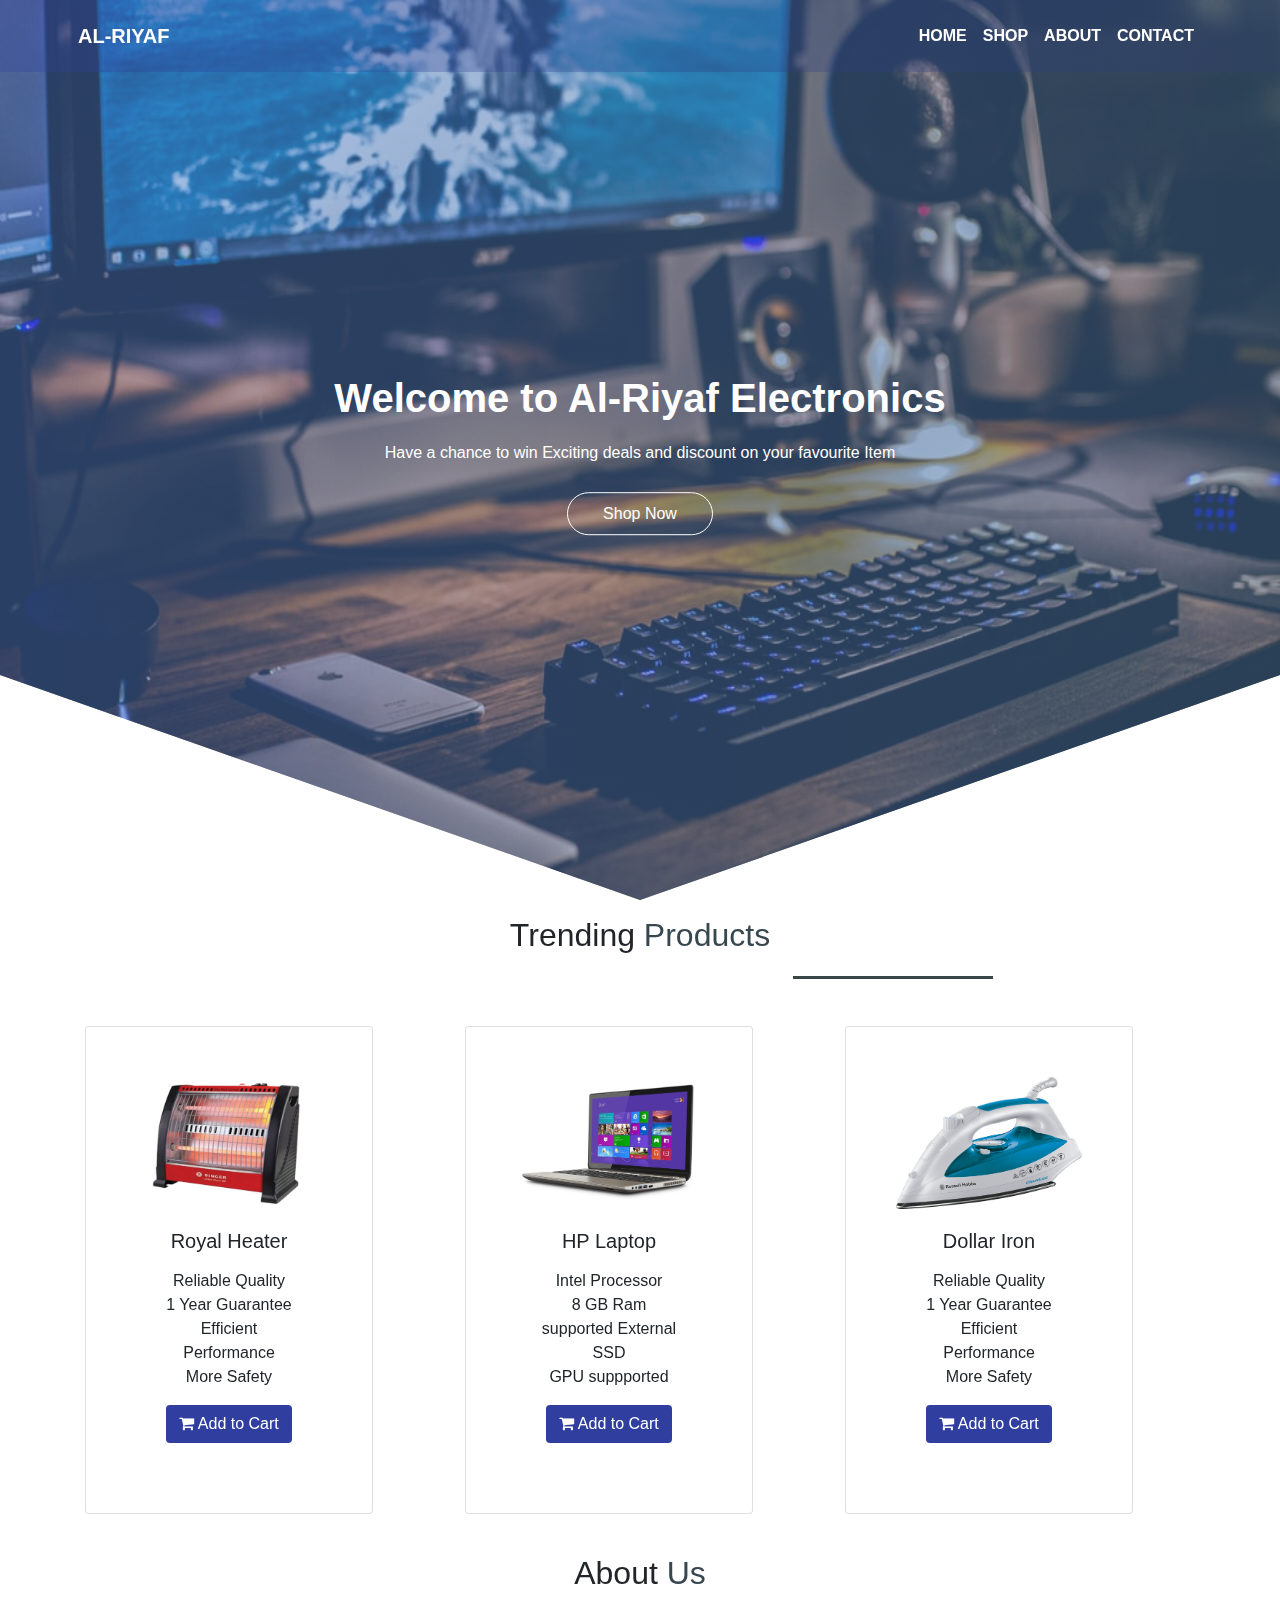
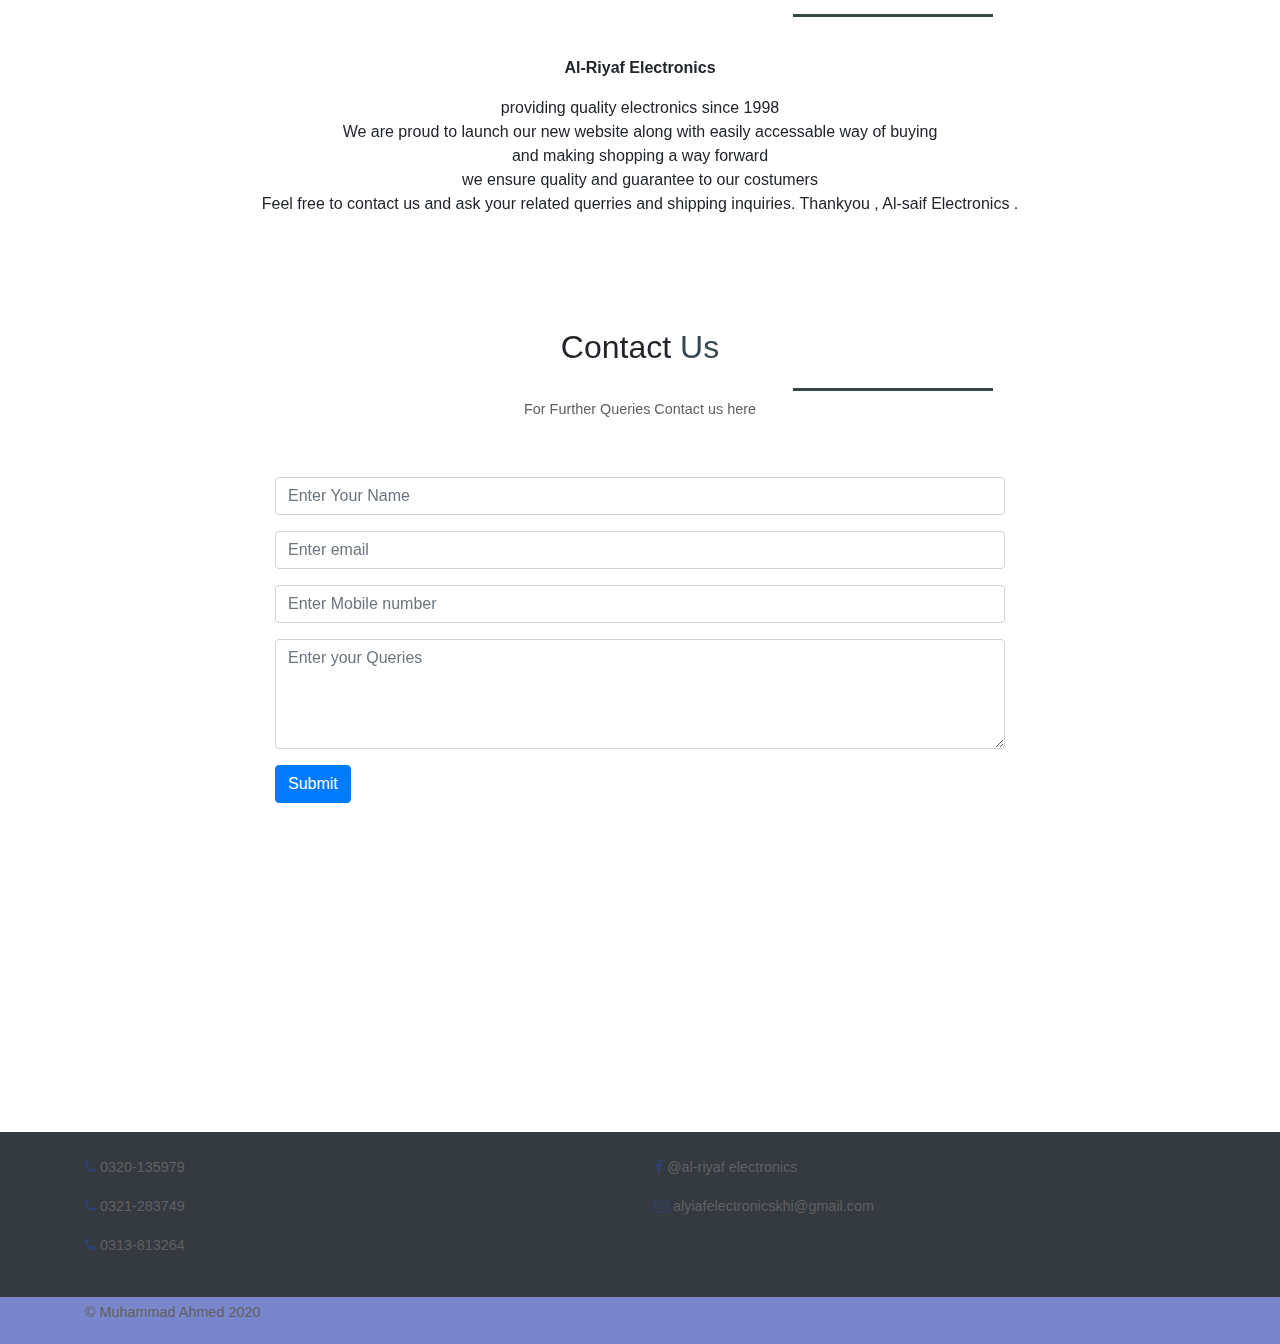
<file: index.html>
<!DOCTYPE html>
<html lang="en">

<head>
    <meta charset="UTF-8">
    <meta name="viewport" content="width=device-width, initial-scale=1.0">
    <title>Document</title>
    <link rel="stylesheet" href="css/style.css">
    <link rel="stylesheet" href="shop.html">
    <link rel="stylesheet" href="css/bootstrap.min.css">
    <link rel="stylesheet" href="css/font-awesome.min.css">
    <link href="https://fonts.googleapis.com/css2?family=Poppins&display=swap" rel="stylesheet">
</head>

<body>
    <div class="header" id="topheader">

        <nav class="navbar navbar-expand-lg fixed-top">

            <div class="container text-uppercase p-2">
                <a class="navbar-brand font-weight-bold text-white" href="#">Al-Riyaf</a>
                <button class="navbar-toggler" type="button" data-toggle="collapse" data-target="#navbarSupportedContent" aria-controls="navbarSupportedContent" aria-expanded="false" aria-label="Toggle navigation">
              <span class="navbar-toggler-icon"></span>
            </button>

                <div class="collapse navbar-collapse" id="navbarSupportedContent">
                    <ul class="navbar-nav ml-auto text-uppercase">
                        <li class="nav-item active">
                            <a class="nav-link" href="index.html">Home <span class="sr-only">(current)</span></a>
                        </li>
                        <li class="nav-item">
                            <a class="nav-link" href="shop.html">Shop</a>
                        </li>
                        <li class="nav-item">
                            <a class="nav-link" href="#aboutus">About</a>
                        </li>
                        <li class="nav-item">
                            <a class="nav-link" href="#contactus">Contact</a>
                        </li>
                    </ul>
                </div>
            </div>
        </nav>

        <section class="header-section">
            <div class="center-div">
                <h1 class="font-weight-bold">Welcome to Al-Riyaf Electronics</h1>
                <p>Have a chance to win Exciting deals and discount on your favourite Item</p>
                <div class="header-buttons">
                    <a href="shop.html">Shop Now</a>
                </div>
            </div>
        </section>

    </div>

    <!-- ******************************Header part ends************************************************ -->


    <!--*****************************Items Parts Starts****************************************************-->


    <section class="itemsdiv">
        <div class="container">
            <div class="row">
                <div class="col-lg-12 col-md-12 col-12 text-center my-3">
                    <h2>Trending <span style="color: #37474F;">Products</span></h2>
                    <marquee behavior="slide" direction="" scrollamount="50">
                        <div class="line"><span class="linespan"></span></div>
                    </marquee>
                </div>
            </div>
            <div class="row my-4">
                <div class="col-md-4 col-lg-4 col-12 text-center">
                    <div class="card extradiv" style="width: 18rem;">
                        <img src="images/heater1.jpg" class="card-img-top" alt="...">
                        <div class="card-body">
                            <h5 class="card-title">Royal Heater</h5>
                            <p class="card-text">
                                <ul>
                                    <li>Reliable Quality</li>
                                    <li>1 Year Guarantee</li>
                                    <li>Efficient Performance</li>
                                    <li>More Safety</li>
                                </ul>
                            </p>
                            <a href="#" class="btn cartbtn"> <i class="fa fa-shopping-cart"></i> Add to Cart</a>
                        </div>
                    </div>
                </div>
                <div class="col-md-4 col-lg-4 col-12 text-center">
                    <div class="card extradiv" style="width: 18rem;">
                        <img src="images/laptop.jpg" class="card-img-top" alt="...">
                        <div class="card-body">
                            <h5 class="card-title">HP Laptop</h5>
                            <p class="card-text">
                                <ul>
                                    <li>Intel Processor</li>
                                    <li>8 GB Ram</li>
                                    <li>supported External SSD</li>
                                    <li>GPU suppported</li>
                                </ul>
                            </p>
                            <a href="#" class="btn cartbtn"> <i class="fa fa-shopping-cart"></i> Add to Cart</a>
                        </div>
                    </div>
                </div>
                <div class="col-md-4 col-lg-4 col-12 text-center">
                    <div class="card  extradiv" style="width: 18rem;">
                        <img src="images/iron1.jpg" class="card-img-top" alt="...">
                        <div class="card-body">
                            <h5 class="card-title">Dollar Iron</h5>
                            <p class="card-text">
                                <ul>
                                    <li>Reliable Quality</li>
                                    <li>1 Year Guarantee</li>
                                    <li>Efficient Performance</li>
                                    <li>More Safety</li>
                                </ul>
                            </p>
                            <a href="#" class="btn cartbtn"> <i class="fa fa-shopping-cart"></i> Add to Cart</a>
                        </div>
                    </div>
                </div>
            </div>
        </div>
    </section>

    <!--********************Items Section Ends************************************************************-->


    <!--***********************About Section Starts*******************************************************-->



    <section class="about" id="aboutus">
        <div class="container">
            <div class="row">
                <div class="col-lg-12 col-md-12 col-12 text-center my-3">
                    <h2>About <span style="color: #37474F;">Us</span></h2>
                    <marquee behavior="slide" direction="" scrollamount="50">
                        <div class="line"><span class="linespan"></span></div>
                    </marquee>
                </div>
            </div>
            <div class="row">
                <div class="col-lg-12 col-md-12 col-12 text-center">
                    <p>
                        <blockquote><b>Al-Riyaf Electronics</b></blockquote>providing quality electronics since 1998 <br> We are proud to launch our new website along with easily accessable way of buying <br> and making shopping a way forward <br> we ensure quality
                        and guarantee to our costumers <br> Feel free to contact us and ask your related querries and shipping inquiries. Thankyou , Al-saif Electronics .</p>
                </div>
            </div>
        </div>
    </section>

    <!--*********************About section ends************************************-->

    <!--*********************contact section starts********************************-->

    <section class="contact" id="contactus">
        <div class="container">
            <div class="row">
                <div class="col-lg-12 col-md-12 col-12 text-center my-3">
                    <h2>Contact <span style="color: #37474F;">Us</span></h2>
                    <marquee behavior="slide" scrollamount="50">
                        <div class="line"><span class="linespan"></span></div>
                    </marquee>
                    <p>For Further Queries Contact us here</p>
                </div>
            </div>
            <div class="row my-4">
                <div class="col-lg-8 col-md-8 col-10 offset-lg-2 offset-md-2 col-1">
                    <form action="/action_page.php">


                        <div class="form-group">
                            <input type="text" class="form-control" placeholder="Enter Your Name" id="username" autocomplete="off" required>
                        </div>

                        <div class="form-group">
                            <input type="email" class="form-control" placeholder="Enter email" id="email" autocomplete="off" required>
                        </div>

                        <div class="form-group">
                            <input type="number" class="form-control" placeholder="Enter Mobile number" id="mobieNo" autocomplete="off" required>
                        </div>

                        <div class="form-group">
                            <textarea class="form-control" rows="4" id="comment" placeholder="Enter your Queries" required></textarea>
                        </div>


                        <button type="submit" class="btn btn-primary">Submit</button>
                    </form>


                    <!--Form card will be placed here-->

                </div>
            </div>
        </div>
    </section>

    <!--**********************contact section ends*****************************************-->

    <!--**********************footer section starts****************************************-->

    <section class="footer bg-dark">
        <div class="container">
            <div class="row py-4">
                <div class="col-md-6">
                    <p><i class="fa fa-phone"></i> 0320-135979</p>
                    <p><i class="fa fa-phone"></i> 0321-283749</p>
                    <p><i class="fa fa-phone"></i> 0313-813264</p>
                </div>
                <div class="col-md-6">
                    <p><i class="fa fa-facebook"></i> @al-riyaf electronics</p>
                    <p><i class="fa fa-envelope-o"></i> alyiafelectronicskhi@gmail.com</p>
                </div>
            </div>
        </div>
        <section>

            <section class="last">
                <div class="container">
                    <div class="row py-1">
                        <div class="col-md-12">
                            <p>&copy; Muhammad Ahmed 2020</p>
                        </div>
                    </div>
                </div>
                <section>








</body>

</html>
</file>
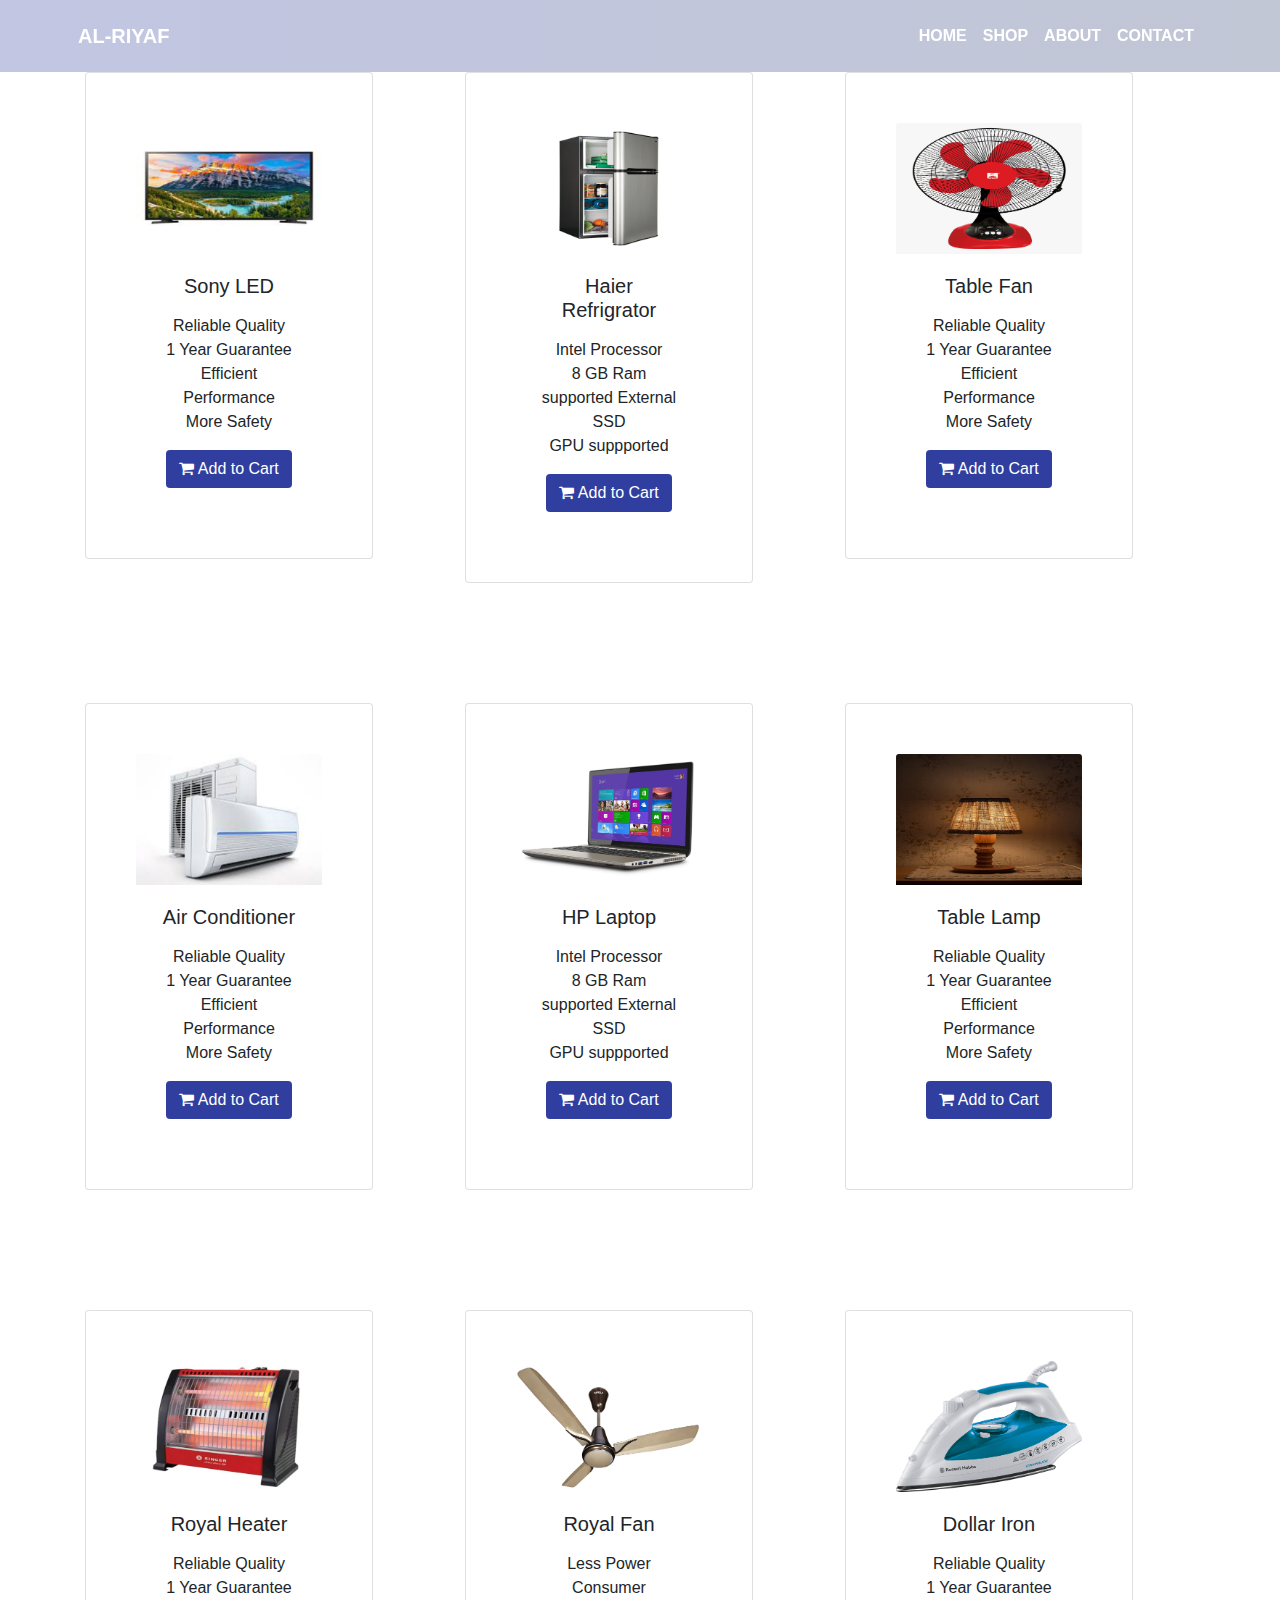
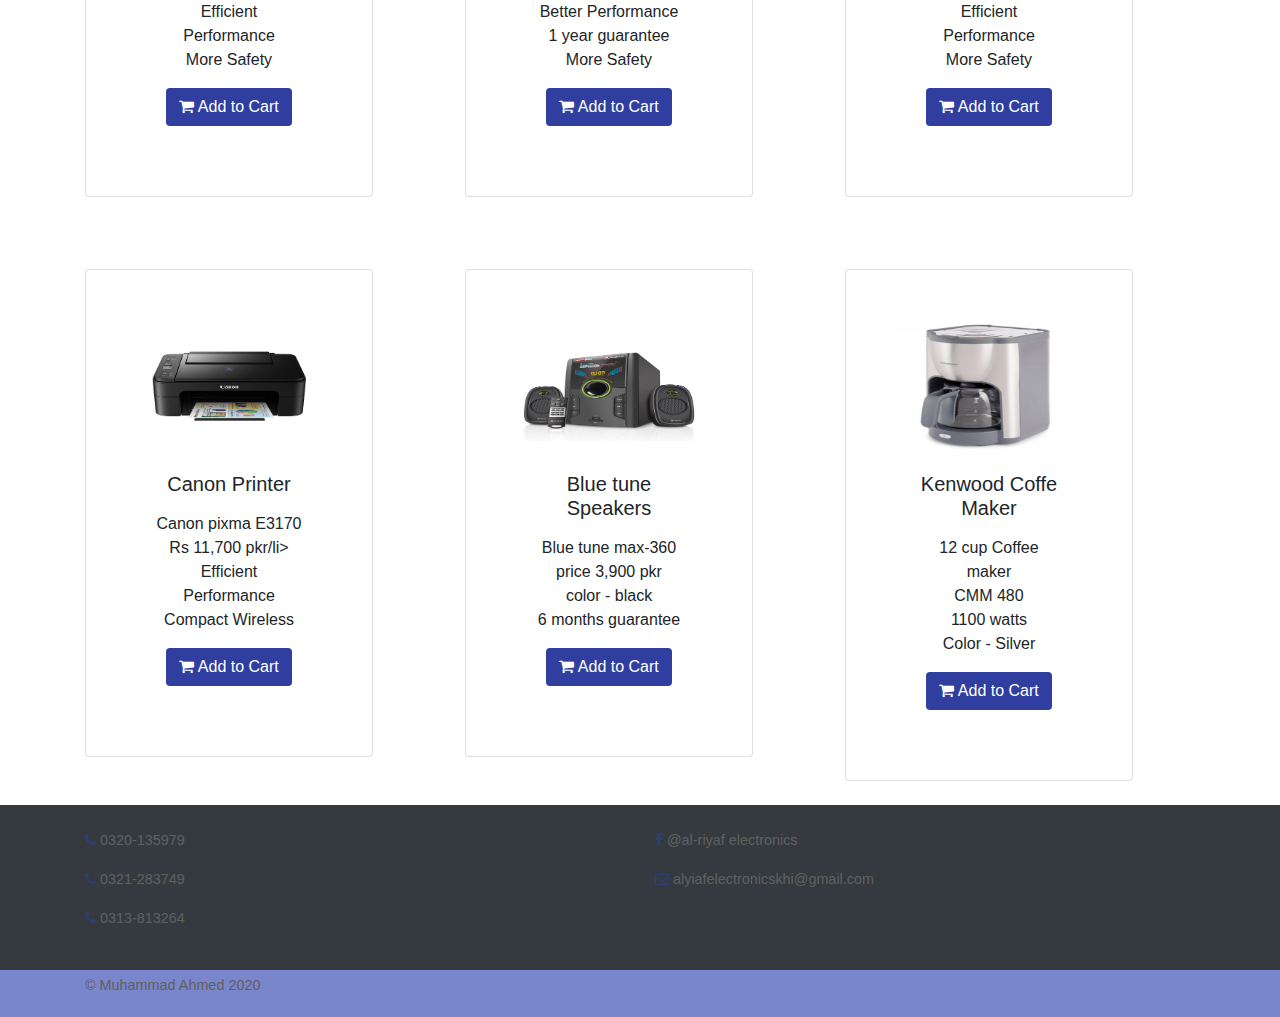
<file: shop.html>
<!DOCTYPE html>
<html lang="en">

<head>
    <meta charset="UTF-8">
    <meta name="viewport" content="width=device-width, initial-scale=1.0">
    <title>Document</title>
    <link rel="stylesheet" href="css/style.css">
    <link rel="stylesheet" href="shop.html">
    <link rel="stylesheet" href="css/bootstrap.min.css">
    <link rel="stylesheet" href="css/font-awesome.min.css">
    <link href="https://fonts.googleapis.com/css2?family=Poppins&display=swap" rel="stylesheet">
</head>

<body>
    <div class="shopheader">
        <nav class="navbar navbar-expand-lg fixed-top">

            <div class="container text-uppercase p-2">
                <a class="navbar-brand font-weight-bold text-white" href="#">Al-Riyaf</a>
                <button class="navbar-toggler" type="button" data-toggle="collapse" data-target="#navbarSupportedContent" aria-controls="navbarSupportedContent" aria-expanded="false" aria-label="Toggle navigation">
              <span class="navbar-toggler-icon"></span>
            </button>

                <div class="collapse navbar-collapse" id="navbarSupportedContent">
                    <ul class="navbar-nav ml-auto text-uppercase">
                        <li class="nav-item active">
                            <a class="nav-link" href="index.html">Home <span class="sr-only">(current)</span></a>
                        </li>
                        <li class="nav-item">
                            <a class="nav-link" href="shop.html">Shop</a>
                        </li>
                        <li class="nav-item">
                            <a class="nav-link" href="#aboutus">About</a>
                        </li>
                        <li class="nav-item">
                            <a class="nav-link" href="#contactus">Contact</a>
                        </li>
                    </ul>
                </div>
            </div>
        </nav>
    </div>
    <!--*******************Nav item ends************************************************-->


    <!--*******************Shop items starts********************************************-->

    <section class="shopitems">
        <div class="container">
            <div class="row my-4 py-5">
                <div class="col-md-4 col-lg-4 col-12 text-center">
                    <div class="card extradiv" style="width: 18rem;">
                        <img src="images/LED1.jpg" class="card-img-top" alt="...">
                        <div class="card-body">
                            <h5 class="card-title">Sony LED</h5>
                            <p class="card-text">
                                <ul>
                                    <li>Reliable Quality</li>
                                    <li>1 Year Guarantee</li>
                                    <li>Efficient Performance</li>
                                    <li>More Safety</li>
                                </ul>
                            </p>
                            <a href="#" class="btn cartbtn"> <i class="fa fa-shopping-cart"></i> Add to Cart</a>
                        </div>
                    </div>
                </div>
                <div class="col-md-4 col-lg-4 col-12 text-center">
                    <div class="card extradiv" style="width: 18rem;">
                        <img src="images/refrigrator1.jpg" class="card-img-top" alt="...">
                        <div class="card-body">
                            <h5 class="card-title">Haier Refrigrator</h5>
                            <p class="card-text">
                                <ul>
                                    <li>Intel Processor</li>
                                    <li>8 GB Ram</li>
                                    <li>supported External SSD</li>
                                    <li>GPU suppported</li>
                                </ul>
                            </p>
                            <a href="#" class="btn cartbtn"> <i class="fa fa-shopping-cart"></i> Add to Cart</a>
                        </div>
                    </div>
                </div>
                <div class="col-md-4 col-lg-4 col-12 text-center">
                    <div class="card  extradiv" style="width: 18rem;">
                        <img src="images/fan1.jpg" class="card-img-top" alt="...">
                        <div class="card-body">
                            <h5 class="card-title">Table Fan</h5>
                            <p class="card-text">
                                <ul>
                                    <li>Reliable Quality</li>
                                    <li>1 Year Guarantee</li>
                                    <li>Efficient Performance</li>
                                    <li>More Safety</li>
                                </ul>
                            </p>
                            <a href="#" class="btn cartbtn"> <i class="fa fa-shopping-cart"></i> Add to Cart</a>
                        </div>
                    </div>
                </div>
            </div>

            <div class="row my-4 py-5">
                <div class="col-md-4 col-lg-4 col-12 text-center">
                    <div class="card extradiv" style="width: 18rem;">
                        <img src="images/air conditioner1.jpg" class="card-img-top" alt="...">
                        <div class="card-body">
                            <h5 class="card-title">Air Conditioner</h5>
                            <p class="card-text">
                                <ul>
                                    <li>Reliable Quality</li>
                                    <li>1 Year Guarantee</li>
                                    <li>Efficient Performance</li>
                                    <li>More Safety</li>
                                </ul>
                            </p>
                            <a href="#" class="btn cartbtn"> <i class="fa fa-shopping-cart"></i> Add to Cart</a>
                        </div>
                    </div>
                </div>
                <div class="col-md-4 col-lg-4 col-12 text-center">
                    <div class="card extradiv" style="width: 18rem;">
                        <img src="images/laptop.jpg" class="card-img-top" alt="...">
                        <div class="card-body">
                            <h5 class="card-title">HP Laptop</h5>
                            <p class="card-text">
                                <ul>
                                    <li>Intel Processor</li>
                                    <li>8 GB Ram</li>
                                    <li>supported External SSD</li>
                                    <li>GPU suppported</li>
                                </ul>
                            </p>
                            <a href="#" class="btn cartbtn"> <i class="fa fa-shopping-cart"></i> Add to Cart</a>
                        </div>
                    </div>
                </div>
                <div class="col-md-4 col-lg-4 col-12 text-center">
                    <div class="card  extradiv" style="width: 18rem;">
                        <img src="images/table lamp1.jpg" class="card-img-top" alt="...">
                        <div class="card-body">
                            <h5 class="card-title">Table Lamp</h5>
                            <p class="card-text">
                                <ul>
                                    <li>Reliable Quality</li>
                                    <li>1 Year Guarantee</li>
                                    <li>Efficient Performance</li>
                                    <li>More Safety</li>
                                </ul>
                            </p>
                            <a href="#" class="btn cartbtn"> <i class="fa fa-shopping-cart"></i> Add to Cart</a>
                        </div>
                    </div>
                </div>
            </div>


            <div class="row my-4 py-5">
                <div class="col-md-4 col-lg-4 col-12 text-center">
                    <div class="card extradiv" style="width: 18rem;">
                        <img src="images/heater1.jpg" class="card-img-top" alt="...">
                        <div class="card-body">
                            <h5 class="card-title">Royal Heater</h5>
                            <p class="card-text">
                                <ul>
                                    <li>Reliable Quality</li>
                                    <li>1 Year Guarantee</li>
                                    <li>Efficient Performance</li>
                                    <li>More Safety</li>
                                </ul>
                            </p>
                            <a href="#" class="btn cartbtn"> <i class="fa fa-shopping-cart"></i> Add to Cart</a>
                        </div>
                    </div>
                </div>
                <div class="col-md-4 col-lg-4 col-12 text-center">
                    <div class="card extradiv" style="width: 18rem;">
                        <img src="images/electrical fan1.jpg" class="card-img-top" alt="...">
                        <div class="card-body">
                            <h5 class="card-title">Royal Fan</h5>
                            <p class="card-text">
                                <ul>
                                    <li>Less Power Consumer</li>
                                    <li>Better Performance</li>
                                    <li>1 year guarantee</li>
                                    <li>More Safety</li>
                                </ul>
                            </p>
                            <a href="#" class="btn cartbtn"> <i class="fa fa-shopping-cart"></i> Add to Cart</a>
                        </div>
                    </div>
                </div>
                <div class="col-md-4 col-lg-4 col-12 text-center">
                    <div class="card  extradiv" style="width: 18rem;">
                        <img src="images/iron1.jpg" class="card-img-top" alt="...">
                        <div class="card-body">
                            <h5 class="card-title">Dollar Iron</h5>
                            <p class="card-text">
                                <ul>
                                    <li>Reliable Quality</li>
                                    <li>1 Year Guarantee</li>
                                    <li>Efficient Performance</li>
                                    <li>More Safety</li>
                                </ul>
                            </p>
                            <a href="#" class="btn cartbtn"> <i class="fa fa-shopping-cart"></i> Add to Cart</a>
                        </div>
                    </div>
                </div>
            </div>

            <div class="row my-4">
                <div class="col-md-4 col-lg-4 col-12 text-center">
                    <div class="card extradiv" style="width: 18rem;">
                        <img src="images/printer1.jpg" class="card-img-top" alt="...">
                        <div class="card-body">
                            <h5 class="card-title">Canon Printer</h5>
                            <p class="card-text">
                                <ul>
                                    <li>Canon pixma E3170</li>
                                    <li>Rs 11,700 pkr/li>
                                        <li>Efficient Performance</li>
                                        <li>Compact Wireless</li>
                                </ul>
                            </p>
                            <a href="#" class="btn cartbtn"> <i class="fa fa-shopping-cart"></i> Add to Cart</a>
                        </div>
                    </div>
                </div>
                <div class="col-md-4 col-lg-4 col-12 text-center">
                    <div class="card extradiv" style="width: 18rem;">
                        <img src="images/speakers.jpg" class="card-img-top" alt="...">
                        <div class="card-body">
                            <h5 class="card-title">Blue tune Speakers</h5>
                            <p class="card-text">
                                <ul>
                                    <li>Blue tune max-360</li>
                                    <li>price 3,900 pkr</li>
                                    <li>color - black</li>
                                    <li>6 months guarantee</li>
                                </ul>
                            </p>
                            <a href="#" class="btn cartbtn"> <i class="fa fa-shopping-cart"></i> Add to Cart</a>
                        </div>
                    </div>
                </div>
                <div class="col-md-4 col-lg-4 col-12 text-center">
                    <div class="card  extradiv" style="width: 18rem;">
                        <img src="images/coffee maker1.jpg" class="card-img-top" alt="...">
                        <div class="card-body">
                            <h5 class="card-title">Kenwood Coffe Maker</h5>
                            <p class="card-text">
                                <ul>
                                    <li>12 cup Coffee maker</li>
                                    <li>CMM 480</li>
                                    <li>1100 watts</li>
                                    <li>Color - Silver</li>
                                </ul>
                            </p>
                            <a href="#" class="btn cartbtn"> <i class="fa fa-shopping-cart"></i> Add to Cart</a>
                        </div>
                    </div>
                </div>
            </div>

        </div>
    </section>


    <!--****************Items part ends***********************************************-->

    <!--**********************footer part starts****************************************-->


    <section class="footer bg-dark">
        <div class="container">
            <div class="row py-4">
                <div class="col-md-6">
                    <p><i class="fa fa-phone"></i> 0320-135979</p>
                    <p><i class="fa fa-phone"></i> 0321-283749</p>
                    <p><i class="fa fa-phone"></i> 0313-813264</p>
                </div>
                <div class="col-md-6">
                    <p><i class="fa fa-facebook"></i> @al-riyaf electronics</p>
                    <p><i class="fa fa-envelope-o"></i> alyiafelectronicskhi@gmail.com</p>
                </div>
            </div>
        </div>
        <section>

            <section class="last">
                <div class="container">
                    <div class="row py-1">
                        <div class="col-md-12">
                            <p>&copy; Muhammad Ahmed 2020</p>
                        </div>
                    </div>
                </div>
                <section>

                    <!--****************************footer part ends***************************************-->

</body>
</file>
<file: css/style.css>
* {
    margin: 0;
    padding: 0;
    box-sizing: border-box;
}

a {
    text-decoration: none;
}

a:hover {
    text-decoration: none;
}

li {
    list-style: none;
}

p {
    font-size: 0.9rem;
    line-height: 1.6;
    font-weight: 400;
    color: #606060;
}

,
h2 {
    font-family: 'Poppins', sans-serif;
}

.header {
    width: 100%;
    height: 100vh;
    background-image: linear-gradient(rgba(128, 209, 247, 0.3), rgba(128, 209, 247, 0.3)), url('../images/Slider1.jpg');
    background-repeat: no-repeat;
    background-size: 100% 100%;
    clip-path: polygon(100% 0%, 100% 75%, 50% 100%, 0 75%, 0 0);
    position: relative;
}

.header::before {
    content: "";
    position: absolute;
    top: 0%;
    bottom: 0%;
    left: 0%;
    right: 0%;
    opacity: .3;
    z-index: -1;
    background: linear-gradient(to right, #7986CB 0%, #303f9f 0%, #303f72 100%);
}

.navbar::before {
    content: "";
    position: absolute;
    top: 0%;
    bottom: 0%;
    left: 0%;
    right: 0%;
    opacity: .3;
    z-index: -1;
    background: linear-gradient(to right, #7986CB 0%, #303f9f 0%, #303f72 100%);
}

.nav-item a {
    color: #fff !important;
    font-weight: bold;
}

.nav-item a:hover {
    color: #7986CB !important;
}

.header-section {
    width: 100%;
    height: inherit;
    color: white;
    text-align: center;
    position: relative;
}

.center-div {
    width: 100%;
    height: auto;
    position: absolute;
    top: 50%;
    left: 50%;
    transform: translate(-50%, -50%);
    -ms-transform: translate(-50%, -50%);
    -webkit-transform: translate(-50%, -50%);
}

.header-buttons a {
    border: 1px solid #fff;
    border-radius: 100px;
    margin: 0 5px;
    padding: 12px 35px;
    outline: none;
    color: #fff;
    font-size: 1rem;
    font-weight: 400;
    line-height: 1.4;
    text-align: center;
}

.header-buttons a:hover {
    color: #303f9f;
    background-color: #fff;
    text-decoration: none;
    box-shadow: 0 0 20px 0 rgba(0, 0, 0, 0.3);
}

.center-div p {
    font-size: 1rem;
    padding: 10px 0 20px 0;
    color: white;
}

.extradiv {
    background-color: #fff;
    border: medium none;
    padding: 50px;
    border-radius: 3px;
    transition: 0.3s;
}

.extradiv:hover {
    box-shadow: 0 0 20px 0 rgba(0, 0, 0, 0.3);
    transform: translateY(-20px);
}

.cartbtn {
    background-color: #303f9f !important;
    color: white !important;
}

.cartbtn:hover {
    background-color: #fff !important;
    color: #303f9f !important;
    border: 1px solid #303f72;
}

.line {
    width: 200px;
    height: 3px;
    background-color: black;
    display: flex;
    align-items: center;
    justify-content: center;
}

.linespan {
    width: 200px;
    height: 3px;
    background-color: #374747;
    display: flex;
    align-items: center;
    justify-content: center;
}

.fa-facebook,
.fa-envelope-o,
.fa-phone {
    color: #303f72;
}

.last {
    background-color: #7986CB;
}

.contact {
    width: 100%;
    height: 100vh;
    padding: 80px 0;
}

#myBtn {
    /* display: none; */
    position: fixed;
    bottom: 20px;
    right: 40px;
    z-index: 99;
    border: none;
    color: #fff;
    background-color: #606060;
    padding: 10px;
    border-radius: 10px;
}

#myBtn:hover {
    background-color: #303f9f;
}
</file>
